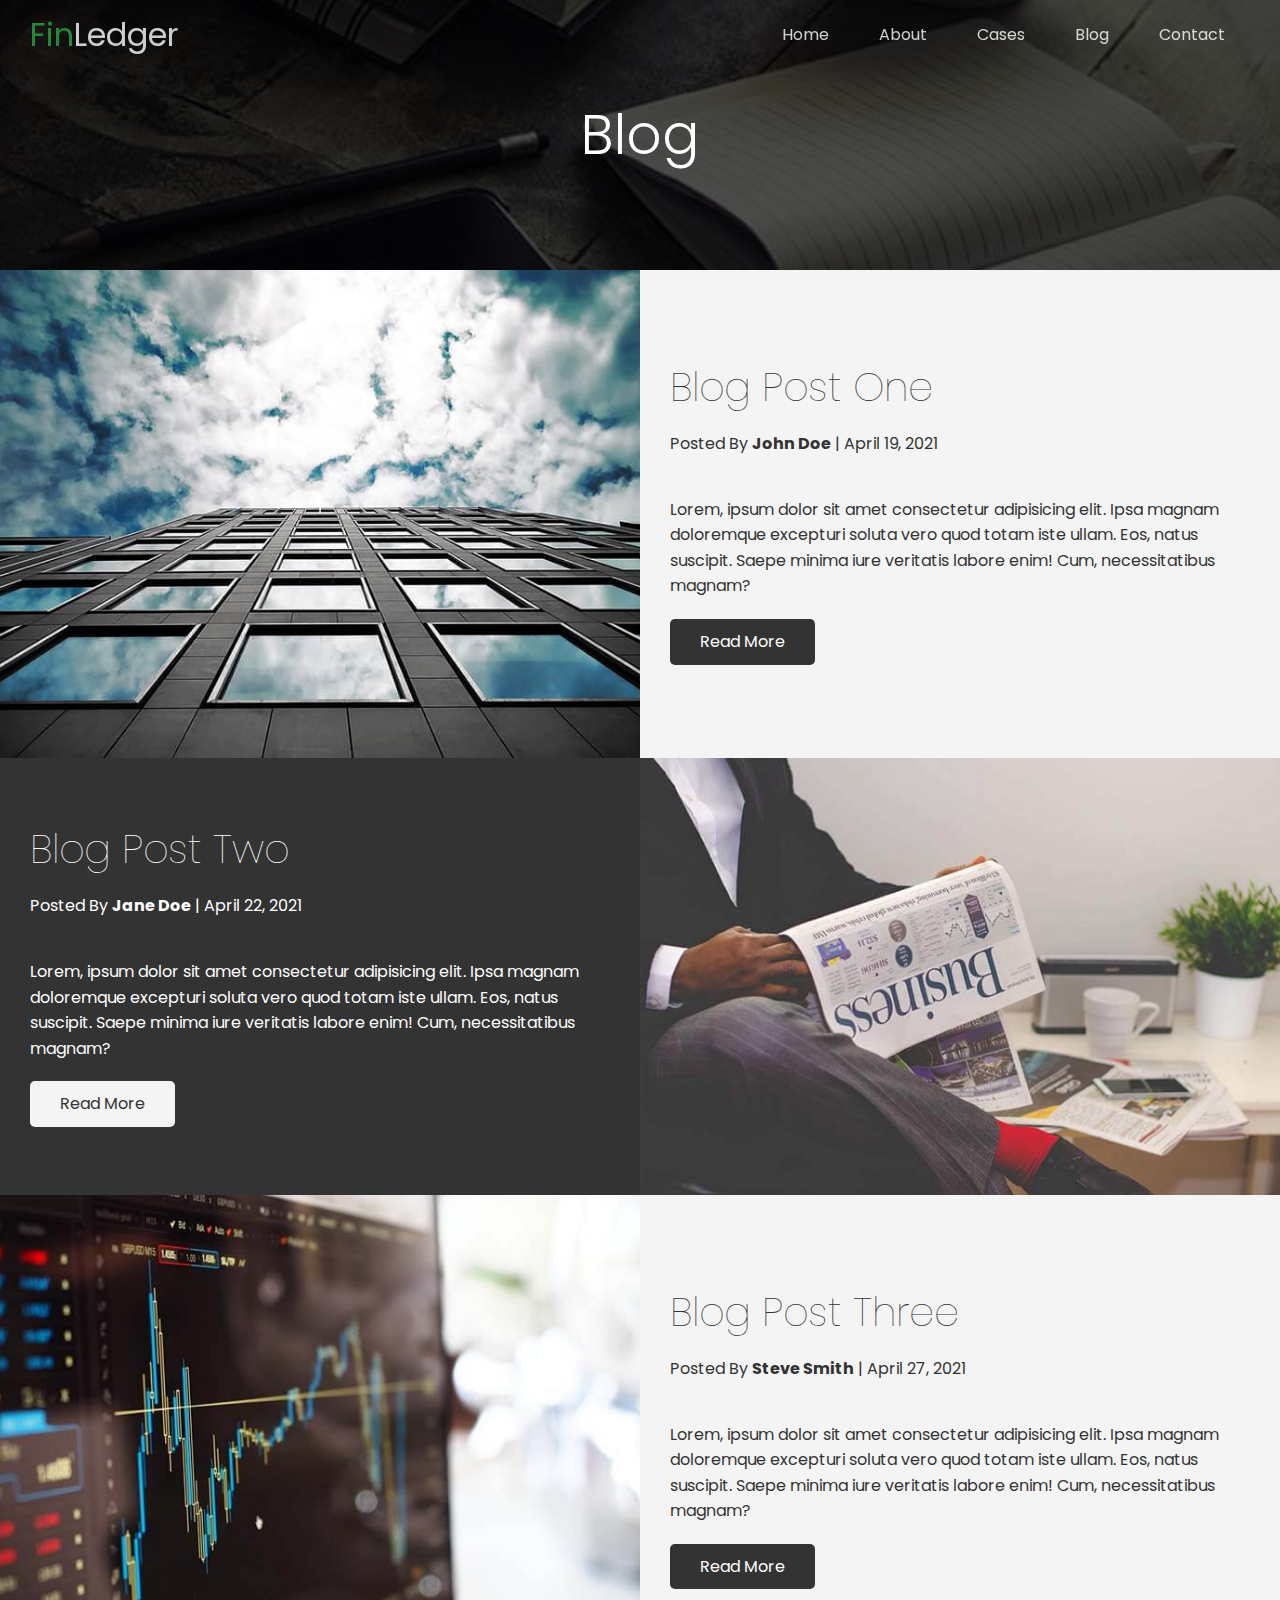
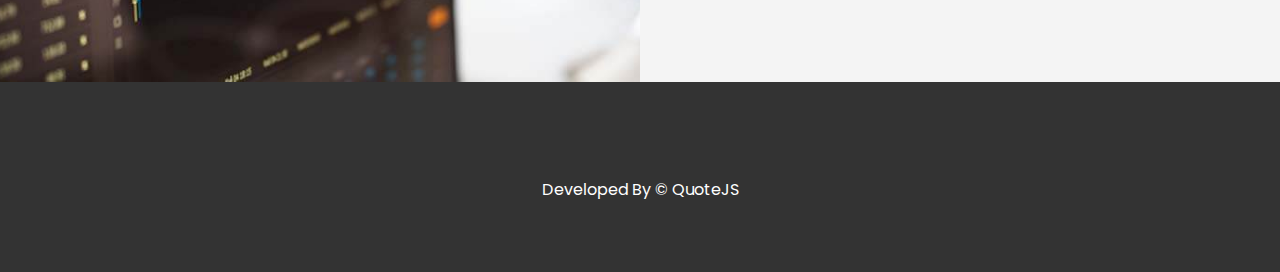
<file: blog.html>
<!DOCTYPE html>
<html lang="en">
  <head>
    <meta charset="UTF-8" />
    <meta http-equiv="X-UA-Compatible" content="IE=edge" />
    <meta name="viewport" content="width=device-width, initial-scale=1.0" />
    <link
      rel="stylesheet"
      href="https://cdnjs.cloudflare.com/ajax/libs/font-awesome/5.15.3/css/all.min.css"
      integrity="sha512-iBBXm8fW90+nuLcSKlbmrPcLa0OT92xO1BIsZ+ywDWZCvqsWgccV3gFoRBv0z+8dLJgyAHIhR35VZc2oM/gI1w=="
      crossorigin="anonymous"
    />
    <link rel="stylesheet" href="css/utilities.css" />
    <link rel="stylesheet" href="css/style.css" />
    <title>Read Our Blog</title>
  </head>
  <body id="home">
    <header class="hero blog">
      <div id="navbar" class="navbar top">
        <h1 class="logo">
          <span class="text-primary"> <i class="fas fa-book-open"></i> Fin</span
          >Ledger
        </h1>
        <nav>
          <ul>
            <li><a href="index.html">Home</a></li>
            <li><a href="index.html#about">About</a></li>
            <li><a href="index.html#cases">Cases</a></li>
            <li><a href="index.html#blog.html">Blog</a></li>
            <li><a href="index.html#contact">Contact</a></li>
          </ul>
        </nav>
      </div>

      <div class="content">
        <h1>Blog</h1>
      </div>
    </header>

    <!---------------------------------------------About: Icons----------------------------->
    <main>
      <article class="solutions flex-columns">
        <div class="row">
          <div class="column">
            <div class="column-1">
              <img src="./image_resources/blog/blog1.jpg" alt="" />
            </div>
          </div>
          <div class="column">
            <div class="column-2 bg-light">
              <h2>Blog Post One</h2>
              <p class="meta">
                <i class="fa fa-user"></i>
                  Posted By <strong>John Doe</strong> | April 19, 2021
                </i>
              </p>
              <p>
                Lorem, ipsum dolor sit amet consectetur adipisicing elit. Ipsa magnam doloremque excepturi soluta vero quod totam iste ullam. Eos, natus suscipit. Saepe minima iure veritatis labore enim! Cum, necessitatibus magnam?
              </p>
              <a href="post.html" class="btn btn-dark">
                <i class="fas fa-chevron"></i> Read More
              </a>
            </div>
          </div>
        </div>
      </article>





      <article class="solutions flex-columns flex-reverse">
        <div class="row">
          <div class="column">
            <div class="column-1">
              <img src="./image_resources/blog/blog2.jpg" alt="" />
            </div>
          </div>
          <div class="column">
            <div class="column-2 bg-dark">
              <h2>Blog Post Two</h2>
              <p class="meta">
                <i class="fa fa-user"></i>
                  Posted By <strong>Jane Doe</strong> | April 22, 2021
                </i>
              </p>
              <p>
                Lorem, ipsum dolor sit amet consectetur adipisicing elit. Ipsa magnam doloremque excepturi soluta vero quod totam iste ullam. Eos, natus suscipit. Saepe minima iure veritatis labore enim! Cum, necessitatibus magnam?
              </p>
              <a href="post.html" class="btn btn-light">
                <i class="fas fa-chevron"></i> Read More
              </a>
            </div>
          </div>
        </div>
      </article>




      <article class="solutions flex-columns">
        <div class="row">
          <div class="column">
            <div class="column-1">
              <img src="./image_resources/blog/blog3.jpg" alt="" />
            </div>
          </div>
          <div class="column">
            <div class="column-2 bg-light">
              <h2>Blog Post Three</h2>
              <p class="meta">
                <i class="fa fa-user"></i>
                  Posted By <strong>Steve Smith</strong> | April 27, 2021
                </i>
              </p>
              <p>
                Lorem, ipsum dolor sit amet consectetur adipisicing elit. Ipsa magnam doloremque excepturi soluta vero quod totam iste ullam. Eos, natus suscipit. Saepe minima iure veritatis labore enim! Cum, necessitatibus magnam?
              </p>
              <a href="post.html" class="btn btn-dark">
                <i class="fas fa-chevron"></i> Read More
              </a>
            </div>
          </div>
        </div>
      </article>
    </main>
      <!-- Footer -->

      <footer class="footer bg-dark">
        <div class="social">
          <a href=""><i class="fab fa-facebook fa-2x"></i></a>
          <a href=""><i class="fab fa-twitter fa-2x"></i></a>
          <a href=""><i class="fab fa-youtube fa-2x"></i></a>
          <a href=""><i class="fab fa-linkedin fa-2x"></i></a>
        </div>
        <p>Developed By &copy; QuoteJS</p>
      </footer>

      <script>
        const navbar = document.getElementById("navbar");
      let scrolled = false;

      window.onscroll = function () {
        if (window.pageYOffset > 100) {
          navbar.classList.remove("top");
          if (!scrolled) {
            navbar.style.transform = "translateY(-70px)";
          }
          setTimeout(function () {
            navbar.style.transform = "translateY(0)";
            scrolled = true;
          }, 200);
        } else {
          navbar.classList.add("top");
          scrolled = false;
        }
      };
      </script>
    
  </body>
</html>
</file>
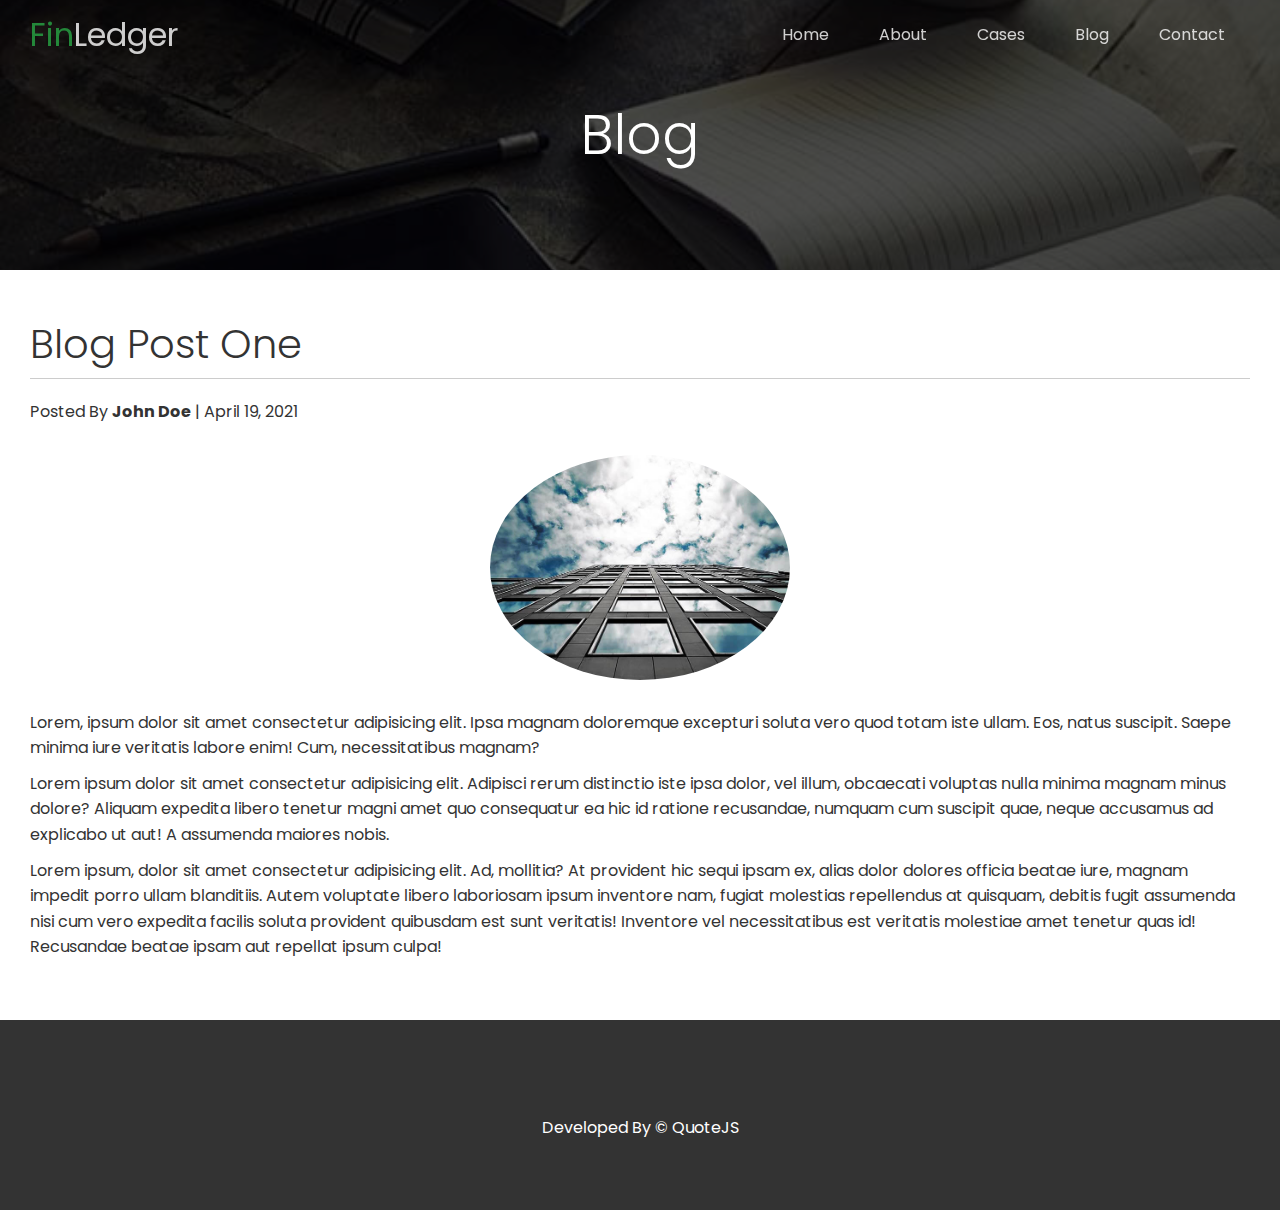
<file: post.html>
<!DOCTYPE html>
<html lang="en">
  <head>
    <meta charset="UTF-8" />
    <meta http-equiv="X-UA-Compatible" content="IE=edge" />
    <meta name="viewport" content="width=device-width, initial-scale=1.0" />
    <link
      rel="stylesheet"
      href="https://cdnjs.cloudflare.com/ajax/libs/font-awesome/5.15.3/css/all.min.css"
      integrity="sha512-iBBXm8fW90+nuLcSKlbmrPcLa0OT92xO1BIsZ+ywDWZCvqsWgccV3gFoRBv0z+8dLJgyAHIhR35VZc2oM/gI1w=="
      crossorigin="anonymous"
    />
    <link rel="stylesheet" href="css/utilities.css" />
    <link rel="stylesheet" href="css/style.css" />
    <title>Read Our Blog</title>
  </head>
  <body id="home">
    <header class="hero blog">
      <div id="navbar" class="navbar top">
        <h1 class="logo">
          <span class="text-primary"> <i class="fas fa-book-open"></i> Fin</span
          >Ledger
        </h1>
        <nav>
          <ul>
            <li><a href="index.html">Home</a></li>
            <li><a href="index.html#about">About</a></li>
            <li><a href="index.html#cases">Cases</a></li>
            <li><a href="index.html#blog.html">Blog</a></li>
            <li><a href="index.html#contact">Contact</a></li>
          </ul>
        </nav>
      </div>

      <div class="content">
        <h1>Blog</h1>
      </div>
    </header>

    <!---------------------------------------------About: Icons----------------------------->
    <main>
      <section class="post">
        <h2>Blog Post One</h2>
        <p class="meta">
            <i class="fa fa-user"></i>
              Posted By <strong>John Doe</strong> | April 19, 2021
            </i>
          </p>
          <img src="./image_resources/blog/blog1.jpg" alt="">
          <p>
            Lorem, ipsum dolor sit amet consectetur adipisicing elit. Ipsa magnam doloremque excepturi soluta vero quod totam iste ullam. Eos, natus suscipit. Saepe minima iure veritatis labore enim! Cum, necessitatibus magnam?
          </p>
          <p>Lorem ipsum dolor sit amet consectetur adipisicing elit. Adipisci rerum distinctio iste ipsa dolor, vel illum, obcaecati voluptas nulla minima magnam minus dolore? Aliquam expedita libero tenetur magni amet quo consequatur ea hic id ratione recusandae, numquam cum suscipit quae, neque accusamus ad explicabo ut aut! A assumenda maiores nobis.</p>
          <p>Lorem ipsum, dolor sit amet consectetur adipisicing elit. Ad, mollitia? At provident hic sequi ipsam ex, alias dolor dolores officia beatae iure, magnam impedit porro ullam blanditiis. Autem voluptate libero laboriosam ipsum inventore nam, fugiat molestias repellendus at quisquam, debitis fugit assumenda nisi cum vero expedita facilis soluta provident quibusdam est sunt veritatis! Inventore vel necessitatibus est veritatis molestiae amet tenetur quas id! Recusandae beatae ipsam aut repellat ipsum culpa!</p>
      </section>
    </main>
      <!-- Footer -->

      <footer class="footer bg-dark">
        <div class="social">
          <a href=""><i class="fab fa-facebook fa-2x"></i></a>
          <a href=""><i class="fab fa-twitter fa-2x"></i></a>
          <a href=""><i class="fab fa-youtube fa-2x"></i></a>
          <a href=""><i class="fab fa-linkedin fa-2x"></i></a>
        </div>
        <p>Developed By &copy; QuoteJS</p>
      </footer>

      <script>
        const navbar = document.getElementById("navbar");
      let scrolled = false;

      window.onscroll = function () {
        if (window.pageYOffset > 100) {
          navbar.classList.remove("top");
          if (!scrolled) {
            navbar.style.transform = "translateY(-70px)";
          }
          setTimeout(function () {
            navbar.style.transform = "translateY(0)";
            scrolled = true;
          }, 200);
        } else {
          navbar.classList.add("top");
          scrolled = false;
        }
      };
      </script>
   
  </body>
</html>
</file>
<file: css/utilities.css>
/*------------------------------Text Colors--------------------------------------------- */

.text-primary {
  color: #28a745;
}

.text-secondary {
  color: #0284d0;
}

/* -----------------------------------------Button---------------------------------------- */

.btn {
  cursor: pointer;
  display: inline-block;
  background-color: #28a745;
  color: #fff;
  padding: 10px 30px;
  border: none;
  border-radius: 5px;
}

.btn:hover {
  opacity: 0.9;
  /* background-color: #fff;
  color: #28a745; */
}

.btn-primary,
.bg-primary {
  background: #28a745;
  color: #fff;
}

.btn-secondary,
.bg-secondary {
  background: #0284d0;
  color: #fff;
}

.btn-dark,
.bg-dark {
  background: #333;
  color: #fff;
}

.btn-light,
.bg-light {
  background: #f4f4f4;
  color: #333;
}

.btn-outline {
  background: transparent;
  border: 1px #fff solid;
}

/*-------------------------------------- Flex Items ----------------------------------------*/

.flex-items {
  display: flex;
  justify-content: center;
  text-align: center;
  align-items: center;
  height: 100%;
}

.flex-items > div {
  padding: 20px;
}

/* -----------------------------------------Flex-Columns------------------------------------ */

.flex-columns.flex-reverse .row {
  flex-direction: row-reverse;
}

.flex-columns .row {
  display: flex;
  flex-direction: row;
  flex-wrap: wrap;
  width: 100%;
}

.flex-columns .column {
  display: flex;
  flex-direction: column;
  flex-basis: 100%;
  flex: 1; /* It will take up the entire height */
}

.flex-columns .column .column-1,
.flex-columns .column .column-2 {
  height: 100%;
}

.flex-columns img {
  width: 100%;
  height: 100%;
  object-fit: cover;
}

.flex-columns .column-2 {
  display: flex;
  flex-direction: column;
  justify-content: center;
  align-items: flex-start;
  padding: 30px;
}

.flex-columns h2 {
  font-size: 40px;
  font-weight: 100;
}

.flex-columns h4 {
  margin-bottom: 10px;
}

.flex-columns p {
  margin: 20px 0;
}

/* ----------------------------Section-Header-------------------- */

.section-header {
  padding: 30px;
  display: flex;
  flex-direction: column;
  text-align: center;
  align-items: center;
  justify-content: center;
}

.section-header h2 {
  font-size: 40px;
  margin: 20px 0;
}

.section-padding {
  padding: 20px 20px 40px;
}

/* ---------------Flex-Grid---------------------------------- */

.flex-grid .row {
  display: flex;
  flex-wrap: wrap;
  padding: 0 4px;
}

.flex-grid .column {
  flex: 25%;
  max-width: 25%;
  padding: 0 4px;
}
</file>
<file: css/style.css>
@import url("https://fonts.googleapis.com/css2?family=Poppins:wght@300;400&display=swap");

/*-------------------------Basic Styling--------------------------------- */

* {
  box-sizing: border-box;
  padding: 0;
  margin: 0;
}

html,
body {
  font-family: "Poppins", sans-serif;
  background: #fff;
  color: #333;
  line-height: 1.6;
}

ul {
  list-style: none;
}

a {
  color: #333;
  text-decoration: none;
}

h1,
h2 {
  font-weight: 300;
  line-height: 1.2;
}

p {
  margin: 10px 0;
}

img {
  width: 100%;
}

/* -------------------------------------Navbar----------------------- */

.navbar {
  display: flex;
  align-items: center;
  justify-content: space-between;
  background-color: #333;
  color: #fff;
  opacity: 0.8;
  width: 100%;
  height: 70px;
  position: fixed;
  top: 0px;
  padding: 0 30px;
  transition: 0.5s;
}

.navbar a {
  color: #fff;
  padding: 10px 20px;
  margin: 0 5px;
}

.navbar a:hover {
  border-bottom: #28a745 2px solid;
}
.navbar ul {
  display: flex;
}

.navbar .logo {
  font-weight: 400;
}

.navbar.top {
  background: transparent;
}

/* -----------------------------------Header-------------------------------------------- */

.hero {
  background: url("../image_resources/home/showcase1.jpg") no-repeat center
    center/cover;
  height: 100vh;
  position: relative;
  color: #fff;
}

.hero .content {
  display: flex;
  flex-direction: column;
  justify-content: center;
  text-align: center;
  align-items: center;
  height: 100%;
  padding: 0 20px;
}

.hero .content h1 {
  font-size: 55px;
}

.hero .content p {
  font-size: 23px;
  max-width: 600px;
  margin: 20px 0 30px;
}

.hero::before {
  content: "";
  position: absolute;
  top: 0;
  left: 0;
  width: 100%;
  height: 100%;
  background: rgba(0, 0, 0, 0.7);
}

.hero * {
  /*------Anything that is in the hero section--------*/
  z-index: 10;
}

/* ---------------------Hero: Blog------------------------------------------------------- */

.hero.blog {
  background: url("../image_resources/home/blog.jpg") no-repeat center
    center/cover;
  height: 30vh;
}

/* --------------------------------------Icons--------------------------------------------- */

.icons {
  padding: 30px;
}

.icons h3 {
  font-weight: bold;
  margin-bottom: 15px;
}

.icons i {
  background-color: #28a745;
  color: #fff;
  padding: 1rem;
  border-radius: 50%;
  margin-bottom: 15px;
}

/* ------------------------------Cases-------------------------------------------------- */

.cases img:hover {
  opacity: 0.7;
}

/* ------------------------------Team-------------------------------------------------- */

.team img {
  /* border-radius: 50%; */
  border-radius: 10px;
}

/* ------------------------------CallBack Form-------------------------------------------------- */

.callback-form {
  width: 100%;
  padding: 20px 0;
}

.callback-form label {
  display: block;
  margin-bottom: 5px;
}

.callback-form .form-control {
  margin-bottom: 15px;
}

.callback-form input {
  width: 100%;
  padding: 4px;
  height: 40px;
  border: #f5f5f5 1px solid;
}

.callback-form input:focus {
  outline-color: #28a745;
}

.callback-form .btn {
  padding: 12px 0;
  margin-top: 20px;
}

/* -------------Footer------------------------------------ */

.footer {
  display: flex;
  flex-direction: column;
  align-items: center;
  text-align: center;
  justify-content: center;
  height: 190px;
}

.footer a {
  color: #fff;
}

.footer a:hover {
  color: #28a745;
}

.footer .social > * {
  margin-right: 20px;
}

/* ---------------------------Post--------------------------------------------------- */

.post {
  padding: 50px 30px;
}

.post h2 {
  font-size: 40px;
  margin-bottom: 20px;
  padding-bottom: 10px;
  border-bottom: 1px solid #ccc;
}

.post .meta {
  margin-bottom: 30px;
}

.post img {
  width: 300px;
  border-radius: 50%;
  display: block;
  margin: 0 auto 30px;
}

/* -------------------Media Queries: Mobile------------- */

@media (max-width: 768px) {
  .navbar {
    flex-direction: column;
    height: 110px;
    padding: 20px;
  }
  .navbar a {
    padding: 10px 10px;
    margin: 0 3px;
  }

  .hero .content h1 {
    font-size: 45px;
  }
  .hero .content p {
    font-size: 26px;
  }

  .flex-items {
    flex-direction: column;
  }

  .flex-columns .column,
  .flex-grid .column {
    flex: 100%;
    max-width: 100%;
  }

  .team img {
    width: 80%;
  }
}
</file>
